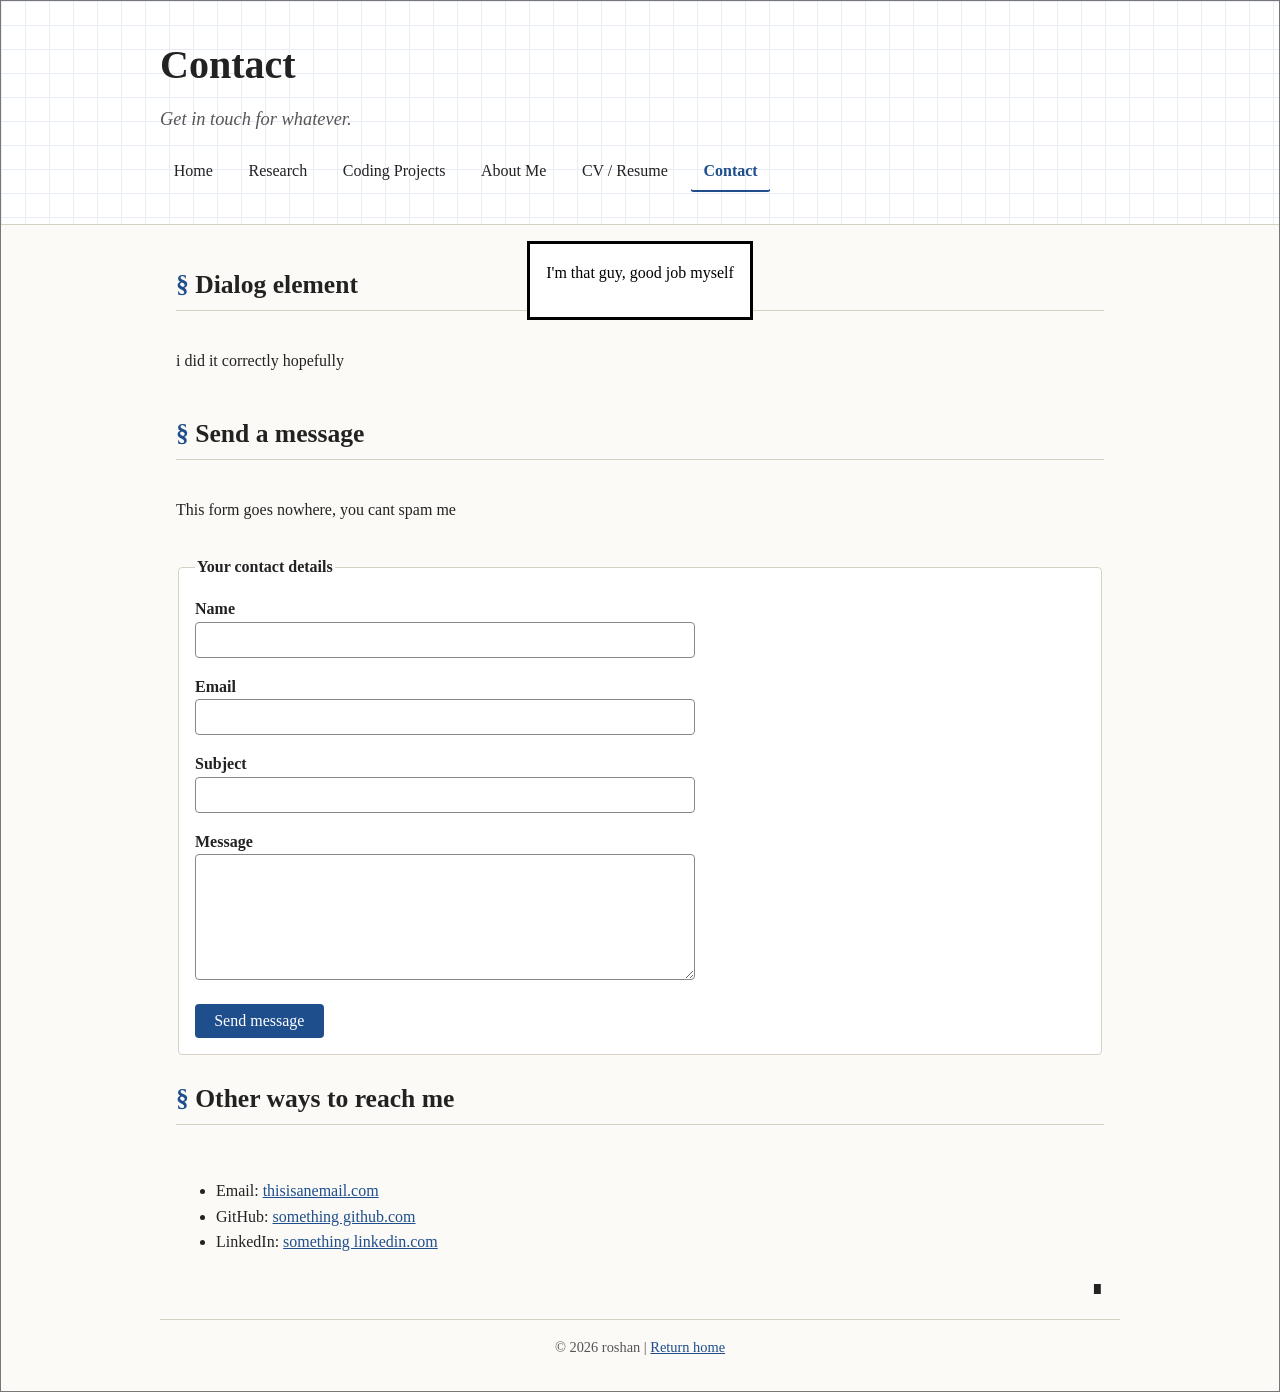
<file: contact.html>
<!DOCTYPE html>
<html lang="en">
<head>
  <meta charset="utf-8">
  <meta name="viewport" content="width=device-width, initial-scale=1">
  <meta name="description" content="Contact information and message form.">
  <title>Contact | Your Name</title>
  <link rel="icon" href="data:,">
  <link rel="stylesheet" href="styles.css">
  <style>body { border: 1px solid #777; } portfolio-panel { display: block; border: 1px solid #777; }</style>
</head>
<body>
  <header>
    <h1>Contact</h1>
    <p>Get in touch for whatever.</p>
    <nav aria-label="Main navigation">
      <ul>
        <li><a href="index.html">Home</a></li>
        <li><a href="research.html">Research</a></li>
        <li><a href="projects.html">Coding Projects</a></li>
        <li><a href="about.html" >About Me</a></li>
        <li><a href="resume.html">CV / Resume</a></li>
        <li><a href="contact.html" aria-current="page">Contact</a></li>
      </ul>
    </nav>
  </header>
  <main>
    <section>
      <h2>Dialog element</h2>
      <p>i did it correctly hopefully</p>
      <dialog open>
        <p>I'm that guy, good job myself</p>
      </dialog>
    </section>
    <section>
      <h2>Send a message</h2>
      <p>This form goes nowhere, you cant spam me</p>
      <form action="#" method="get">
        <fieldset>
          <legend>Your contact details</legend>
          <p><label for="name">Name</label><br><input id="name" name="name" type="text" autocomplete="name" required></p>
          <p><label for="email">Email</label><br><input id="email" name="email" type="email" autocomplete="email" required></p>
          <p><label for="subject">Subject</label><br><input id="subject" name="subject" type="text"></p>
          <p><label for="message">Message</label><br><textarea id="message" name="message" rows="6" cols="40" required></textarea></p>
          <button type="submit">Send message</button>
        </fieldset>
      </form>
    </section>
    <section>
      <h2>Other ways to reach me</h2>
      <ul>
        <li>Email: <a href="mailto:your.email@example.com">thisisanemail.com</a></li>
        <li>GitHub: <a href="https://github.com/">something github.com</a></li>
        <li>LinkedIn: <a href="https://www.linkedin.com/">something linkedin.com</a></li>
      </ul>
    </section>
  </main>
  <footer><p>© 2026 roshan | <a href="index.html">Return home</a></p></footer>
</body>
</html>
</file>
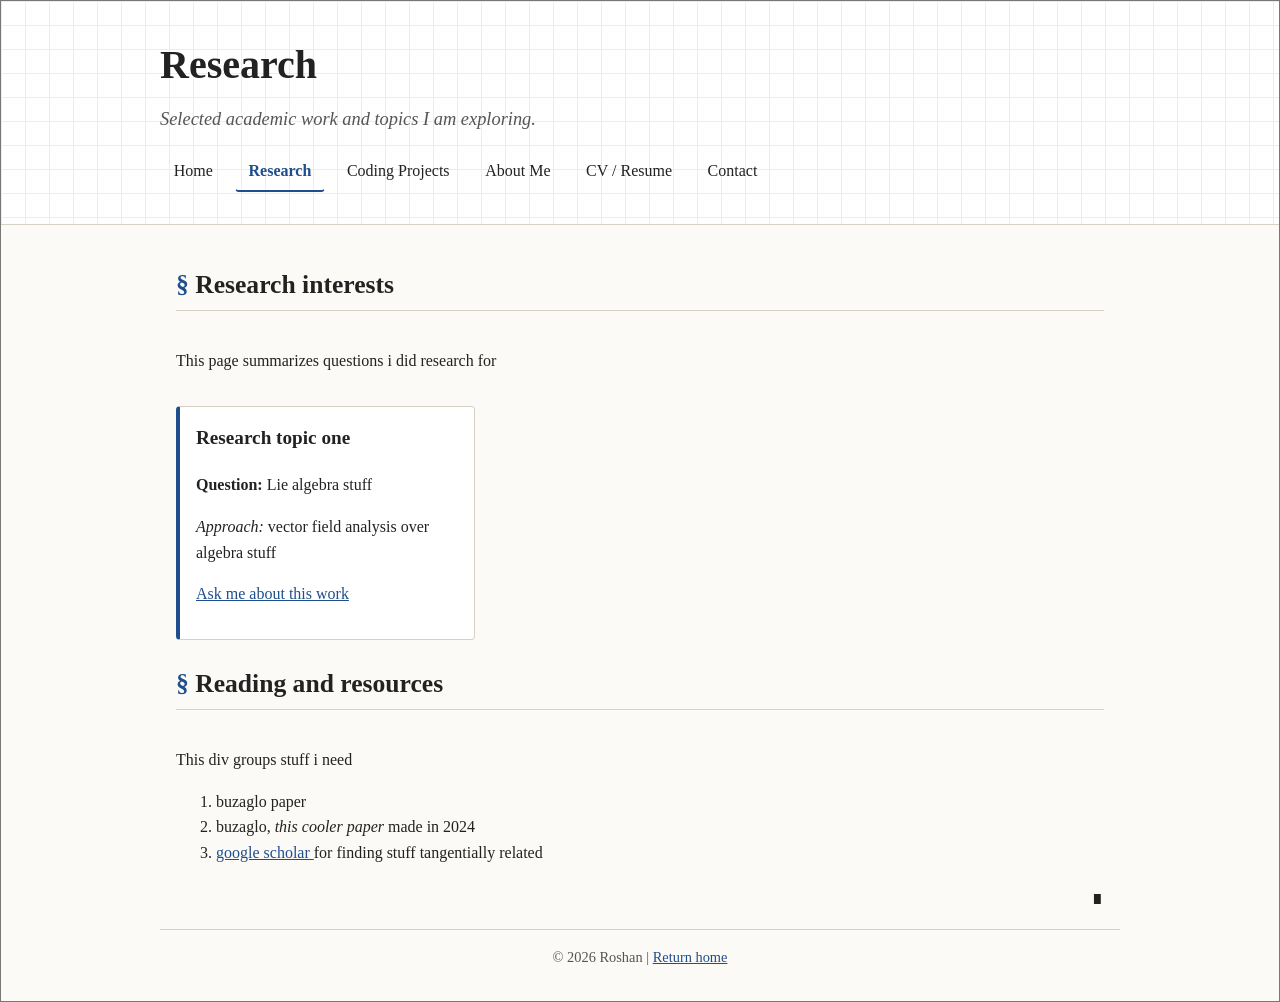
<file: research.html>
<!DOCTYPE html>
<html lang="en">
<head>
  <meta charset="utf-8">
  <meta name="viewport" content="width=device-width, initial-scale=1">
  <meta name="description" content="Research interests and academic work.">
  <title>Research | Your Name</title>
  <link rel="icon" href="data:,">
  <link rel="stylesheet" href="styles.css">
  <style>body { border: 1px solid #777; } portfolio-panel { display: block; border: 1px solid #777; }</style>
</head>
<body>
  <header>
    <h1>Research</h1>
    <p>Selected academic work and topics I am exploring.</p>
    <nav aria-label="Main navigation">
      <ul>
        <li><a href="index.html">Home</a></li>
        <li><a href="research.html" aria-current="page">Research</a></li>
        <li><a href="projects.html">Coding Projects</a></li>
        <li><a href="about.html">About Me</a></li>
        <li><a href="resume.html">CV / Resume</a></li>
        <li><a href="contact.html">Contact</a></li>
      </ul>
    </nav>
  </header>
  <main>
    <section>
      <h2>Research interests</h2>
      <p>This page summarizes questions i did research for</p>
      <article>
        <h3>Research topic one</h3>
        <p><strong>Question:</strong> Lie algebra stuff</p>
        <p><i>Approach:</i> vector field analysis over algebra stuff</p>
        <p><a href="contact.html">Ask me about this work</a></p>
      </article>
    </section>
    <section>
      <h2>Reading and resources</h2>
      <div>
        <p>This div groups stuff i need </p>
      <ol>
        <li>buzaglo paper</li>
        <li>buzaglo, <em>this cooler paper</em> made in 2024</li>
        <li><a href="https://scholar.google.com/">google scholar </a> for finding stuff tangentially related</li>
      </ol>
      </div>
    </section>
  </main>
  <footer><p>© 2026 Roshan | <a href="index.html">Return home</a></p></footer>
</body>
</html>
</file>
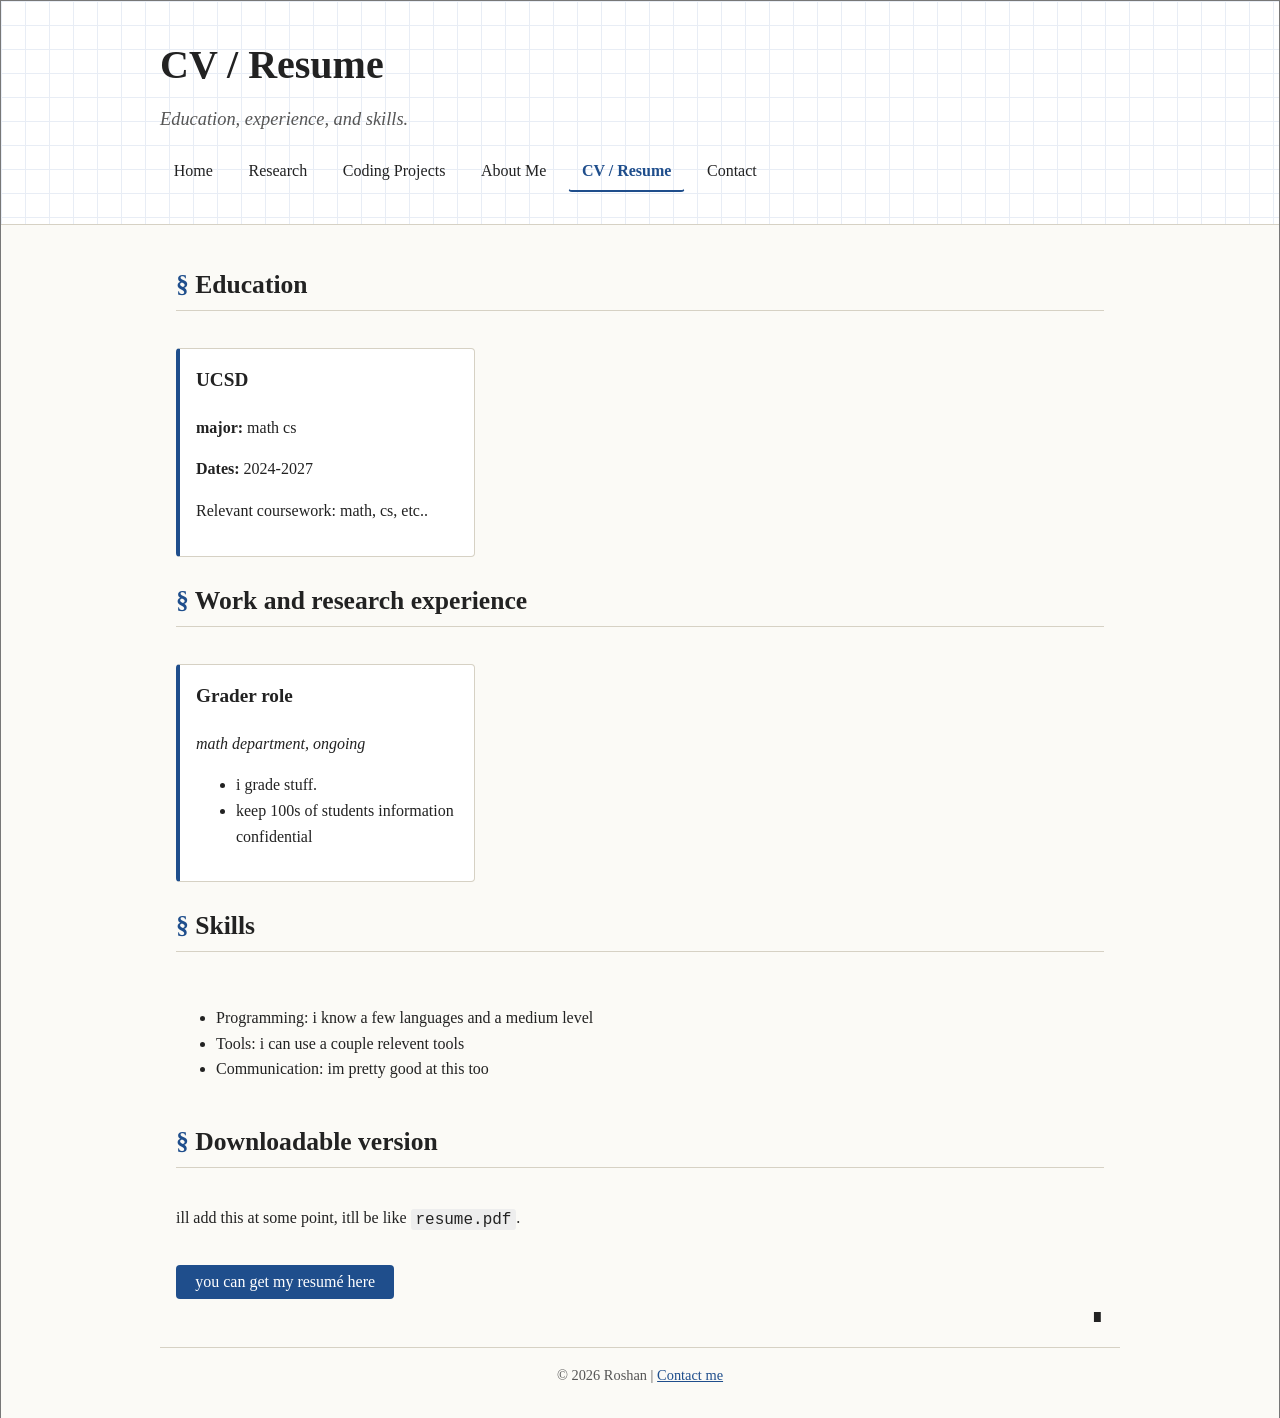
<file: resume.html>
<!DOCTYPE html>
<html lang="en">
<head>
  <meta charset="utf-8">
  <meta name="viewport" content="width=device-width, initial-scale=1">
  <meta name="description" content="Curriculum vitae and résumé.">
  <title>CV / Resume | Your Name</title>
  <link rel="icon" href="data:,">
  <link rel="stylesheet" href="styles.css">
  <style>body { border: 1px solid #777; } portfolio-panel { display: block; border: 1px solid #777; }</style>
</head>
<body>
  <header>
    <h1>CV / Resume</h1>
    <p>Education, experience, and skills.</p>
    <nav aria-label="Main navigation">
      <ul>
        <li><a href="index.html">Home</a></li>
        <li><a href="research.html">Research</a></li>
        <li><a href="projects.html">Coding Projects</a></li>
        <li><a href="about.html">About Me</a></li>
        <li><a href="resume.html" aria-current="page">CV / Resume</a></li>
        <li><a href="contact.html">Contact</a></li>
      </ul>
    </nav>
  </header>
  <main>
    <section>
      <h2>Education</h2>
      <article>
        <h3>UCSD</h3>
        <p><strong>major:</strong> math cs</p>
        <p><strong>Dates:</strong> 2024-2027</p>
        <p>Relevant coursework: math, cs, etc..</p>
      </article>
    </section>
    <section>
      <h2>Work and research experience</h2>
      <article>
        <h3>Grader role </h3>
        <p><em>math department, ongoing</em></p>
        <ul>
          <li>i grade stuff.</li>
          <li>keep 100s of students information confidential</li>
        </ul>
      </article>
    </section>
    <section>
      <h2>Skills</h2>
      <ul>
        <li>Programming: i know a few languages and a medium level</li>
        <li>Tools: i can use a couple relevent tools</li>
        <li>Communication: im pretty good at this too</li>
      </ul>
    </section>
    <section>
      <h2>Downloadable version</h2>
      <p>ill add this at some point, itll be like <code>resume.pdf</code>.</p>
      <button type="button">you can get my resumé here</button>
    </section>
  </main>
  <footer><p>© 2026 Roshan | <a href="contact.html">Contact me</a></p></footer>
</body>
</html>
</file>
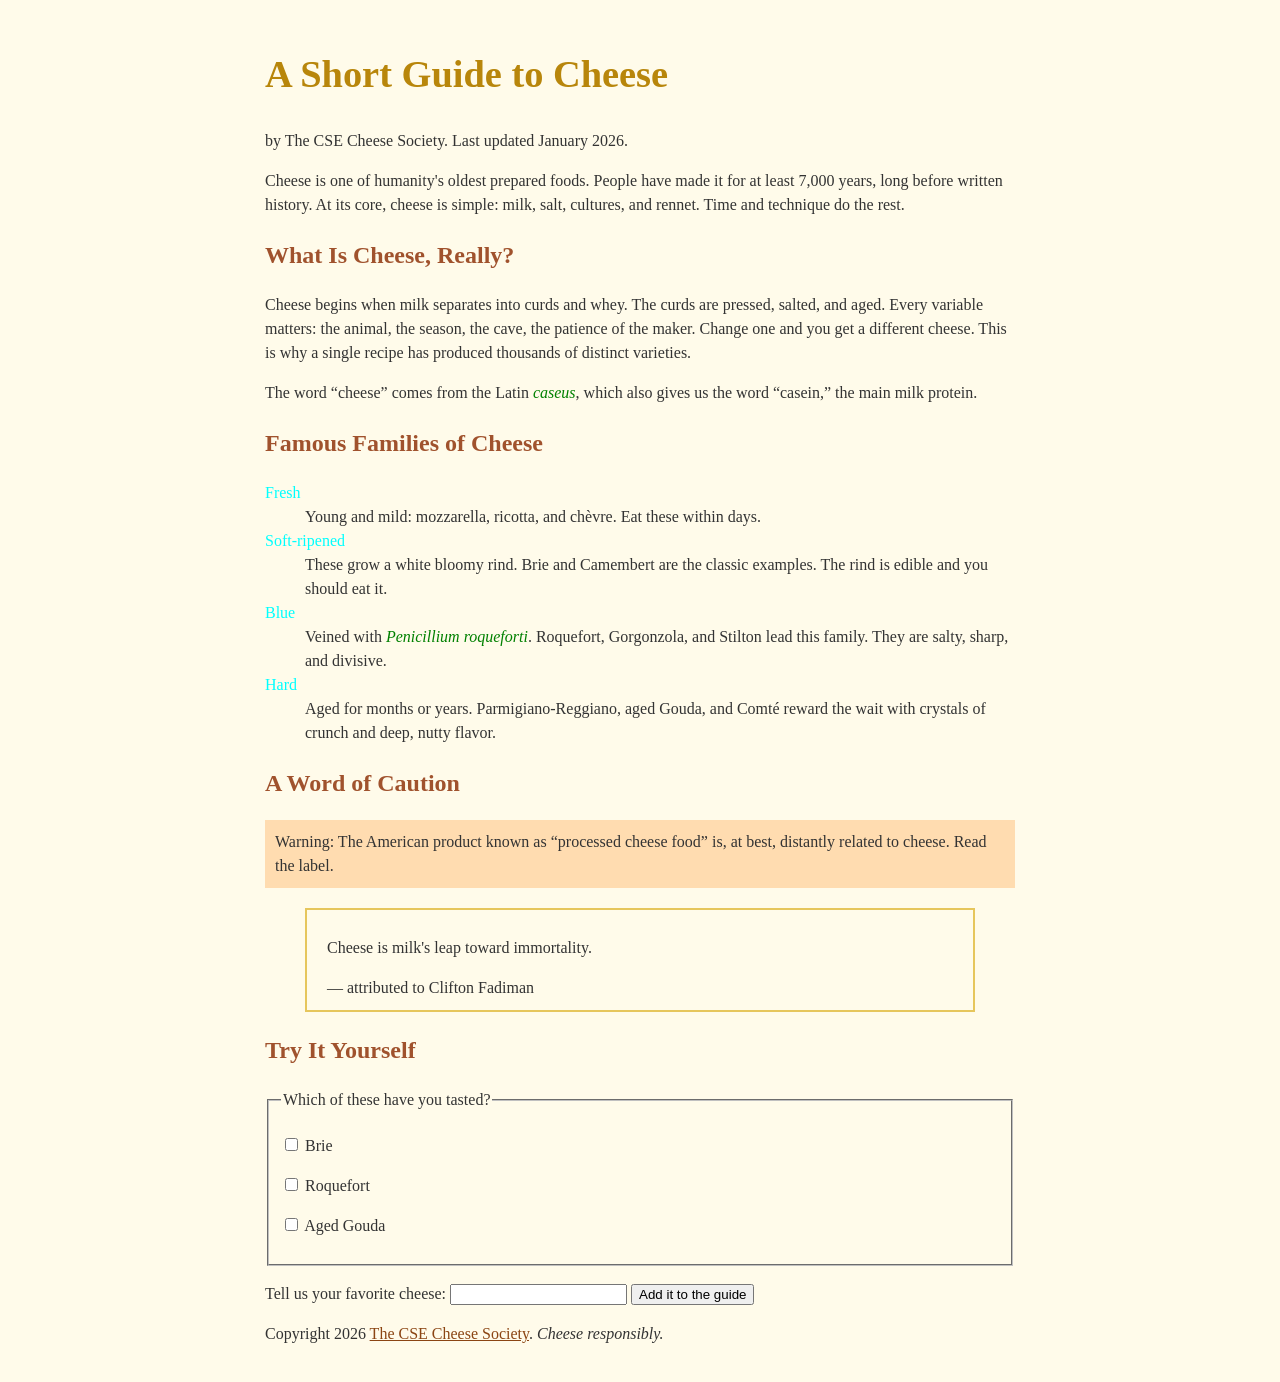
<file: part1/cheese.html>
<!DOCTYPE html>
<html lang="en">
<head>
  <meta charset="UTF-8">
  <meta name="viewport" content="width=device-width, initial-scale=1">
  <title>A Short Guide to Cheese</title>
  <link rel='stylesheet', href='cheese.css'>
</head>
<body>
  <header>
    <h1>A Short Guide to Cheese</h1>
    <p>by The CSE Cheese Society. Last updated <time datetime="2026-01">January 2026</time>.</p>
  </header>

  <main>
    <article>
      <p>Cheese is one of humanity's oldest prepared foods. People have made
      it for at least 7,000 years, long before written history. At its core,
      cheese is simple: milk, salt, cultures, and rennet. Time and technique
      do the rest.</p>

      <section>
        <h2>What Is Cheese, Really?</h2>
        <p>Cheese begins when milk separates into curds and whey. The curds
        are pressed, salted, and aged. Every variable matters: the animal,
        the season, the cave, the patience of the maker. Change one and you
        get a different cheese. This is why a single recipe has produced
        thousands of distinct varieties.</p>
        <p>The word <q>cheese</q> comes from the Latin
        <span class="latin" lang="la">caseus</span>, which also gives us the word
        <q>casein,</q> the main milk protein.</p>
      </section>

      <section>
        <h2>Famous Families of Cheese</h2>

        <dl>
          <dt>Fresh</dt>
          <dd>Young and mild: mozzarella, ricotta, and
          <span lang="fr">chèvre</span>. Eat these within days.</dd>

          <dt>Soft-ripened</dt>
          <dd>These grow a white bloomy rind. Brie and Camembert are the
          classic examples. The rind is edible and you should eat it.</dd>

          <dt>Blue</dt>
          <dd>Veined with <span class="latin" lang="la">Penicillium
          roqueforti</span>. Roquefort, Gorgonzola, and Stilton lead this
          family. They are salty, sharp, and divisive.</dd>

          <dt>Hard</dt>
          <dd>Aged for months or years. Parmigiano-Reggiano, aged Gouda,
          and <span lang="fr">Comté</span> reward the wait with crystals
          of crunch and deep, nutty flavor.</dd>
        </dl>
      </section>

      <section>
        <h2>A Word of Caution</h2>
        <p id="warning">Warning: The American product known as
        <q>processed cheese food</q> is, at best, distantly related to
        cheese. Read the label.</p>

        <blockquote>
          <p>Cheese is milk's leap toward immortality.</p>
          <footer>— attributed to Clifton Fadiman</footer>
        </blockquote>
      </section>

      <section>
        <h2>Try It Yourself</h2>
        <form>
          <fieldset>
            <legend>Which of these have you tasted?</legend>
            <p><input type="checkbox" id="c-brie" name="tasted" value="brie">
               <label for="c-brie">Brie</label></p>
            <p><input type="checkbox" id="c-roquefort" name="tasted" value="roquefort">
               <label for="c-roquefort">Roquefort</label></p>
            <p><input type="checkbox" id="c-gouda" name="tasted" value="gouda">
               <label for="c-gouda">Aged Gouda</label></p>
          </fieldset>
          <p>
            <label for="fav">Tell us your favorite cheese:</label>
            <input type="text" id="fav" name="favorite">
            <button type="submit">Add it to the guide</button>
          </p>
        </form>
      </section>
    </article>
  </main>
  <footer>
    <p>Copyright 2026 <a href="https://example.com/cheese-society">The CSE
    Cheese Society</a>. <em>Cheese responsibly.</em></p>
  </footer>
</body>
</html>
</file>
<file: styles.css>
:root {
  --bg-color: #fbfaf6;
  --text-color: #222222;
  --accent-color: #1f4e8c;
  --hover-color: #8b1e3f;
  --border-color: #d6d1c4;
  --main-font: "CMU Serif", "Palatino Linotype", Palatino, Georgia, serif;
  --page-width: 960px;
}

* {
  box-sizing: border-box;
}

body {
  margin: 0;
  font-family: var(--main-font);
  font-size: 1rem;
  line-height: 1.6;
  color: var(--text-color);
  background-color: var(--bg-color);
}

header {
  background-color: white;
  background-image: linear-gradient(#e8edf5 1px, transparent 1px),
    linear-gradient(90deg, #e8edf5 1px, transparent 1px);
  background-size: 24px 24px;
  border-bottom: 1px solid var(--border-color);
  padding: 2rem 1rem 1rem;
}

header h1,
header p,
header nav {
  max-width: var(--page-width);
  margin-left: auto;
  margin-right: auto;
}

main,
footer {
  max-width: var(--page-width);
  margin: 0 auto;
  padding: 1rem;
}

h1 {
  font-size: 2.5rem;
  margin-top: 0;
  margin-bottom: 0.5rem;
}

h2 {
  font-size: 1.6rem;
  border-bottom: 1px solid var(--border-color);
  padding-bottom: 0.25rem;
  margin-top: 1.5rem;
}

h2::before {
  content: "§ ";
  color: var(--accent-color);
}

h3 {
  font-size: 1.2rem;
  margin-top: 0;
}

/* adjacent sibling: the tagline paragraph right after the h1 in the header */
h1 + p {
  font-size: 1.15rem;
  font-style: italic;
  color: #555555;
}

p {
  margin-top: 0;
  margin-bottom: 1rem;
}

img {
  max-width: 100%;
  height: auto;
}

nav ul {
  display: flex;
  flex-wrap: wrap;
  gap: 0.5rem;
  list-style: none;
  padding: 0;
  margin-top: 1rem;
}

nav a {
  display: inline-block;
  padding: 0.4em 0.8em;
  color: var(--text-color);
  text-decoration: none;
  border: 1px solid transparent;
  border-radius: 4px;
}

nav a:hover {
  border-color: var(--border-color);
  background-color: var(--bg-color);
  color: var(--hover-color);
}

/* attribute selector: the nav link for the page you are currently on */
nav a[aria-current="page"] {
  color: var(--accent-color);
  font-weight: bold;
  border-bottom: 2px solid var(--accent-color);
}

a {
  color: var(--accent-color);
}

a:hover {
  color: var(--hover-color);
}

a:focus,
button:focus,
input:focus,
textarea:focus {
  outline: 3px solid orange;
  outline-offset: 2px;
}

/* child combinator: sections directly inside main, laid out as a grid of cards */
main > section {
  display: grid;
  grid-template-columns: repeat(auto-fit, minmax(250px, 1fr));
  gap: 1rem;
}

main > section > * {
  grid-column: 1 / -1;
}

main > section > article {
  grid-column: auto;
}

article {
  background-color: white;
  border: 1px solid var(--border-color);
  border-left: 4px solid var(--accent-color);
  border-radius: 4px;
  padding: 1rem;
}

/* attribute selector: portrait photos (alt text contains "portrait") become circles */
img[alt*="portrait"] {
  border-radius: 50%;
}

portfolio-panel {
  display: block;
  border: 1px dashed var(--border-color);
  padding: 0 1rem;
  margin: 1.5rem 0;
}

progress {
  width: 100%;
  max-width: 300px;
}

code {
  background-color: #eeeeee;
  padding: 0.1em 0.3em;
  border-radius: 3px;
}

fieldset {
  background-color: white;
  border: 1px solid var(--border-color);
  border-radius: 4px;
  padding: 1rem;
}

legend {
  font-weight: bold;
}

label {
  font-weight: bold;
}

input,
textarea {
  width: 100%;
  max-width: 500px;
  padding: 0.5em;
  font-family: var(--main-font);
  font-size: 1rem;
  border: 1px solid #888888;
  border-radius: 4px;
}

button {
  justify-self: start;
  padding: 0.5em 1.2em;
  font-family: var(--main-font);
  font-size: 1rem;
  color: white;
  background-color: var(--accent-color);
  border: none;
  border-radius: 4px;
  cursor: pointer;
}

button:hover {
  background-color: var(--hover-color);
}

main::after {
  content: "∎";
  display: block;
  text-align: right;
  font-size: 1.25rem;
}

footer {
  border-top: 1px solid var(--border-color);
  text-align: center;
  color: #555555;
  font-size: 0.9rem;
}

@media (max-width: 600px) {
  h1 {
    font-size: 2rem;
  }

  h2 {
    font-size: 1.35rem;
  }

  nav ul {
    flex-direction: column;
  }

  nav a {
    display: block;
    border: 1px solid var(--border-color);
    background-color: white;
  }

  main > section {
    grid-template-columns: 1fr;
  }
}
</file>
<file: part1/cheese.css>
/* Name: Roshan Jack-Huchins, GITHUB REPO: https://github.com/rhuchins/cse134b-hw3 */

body {
    max-width: 750px;
    margin: 0 auto;
    padding: 20px;
    font-family: Georgia, serif;
    color: #333;
    line-height: 1.5;
    background: #fffbea;
}
  
h1 { 
    font-size: 2.4rem; 
    color: darkgoldenrod; 
}
h2 { 
    font-size: 1.5rem; 
    color: #a0522d; 
}
  
.latin { 
    font-style: italic; 
    color: green; 
}
  
#warning { 
    background: #ffdcb0; 
    padding: 10px; 
}
  
blockquote {
    border: 2px solid #e6c65c;
    margin: 20px 40px;
    padding: 10px 20px;
}
  
a { 
    color: saddlebrown; 
}
a:hover { 
    color: chocolate; 
}
  
a:focus, input:focus, button:focus {
    outline: 3px solid dodgerblue;
}
  
/* These 2 selectors change the exact same thing. Since all else is exact, the cascade that CSS follows uses the tiebreaker 
    of whichever comes last in the stylesheet as the winner */
dt { 
    color: darkred; 
}

dt {
    color:aqua;
}
</file>
